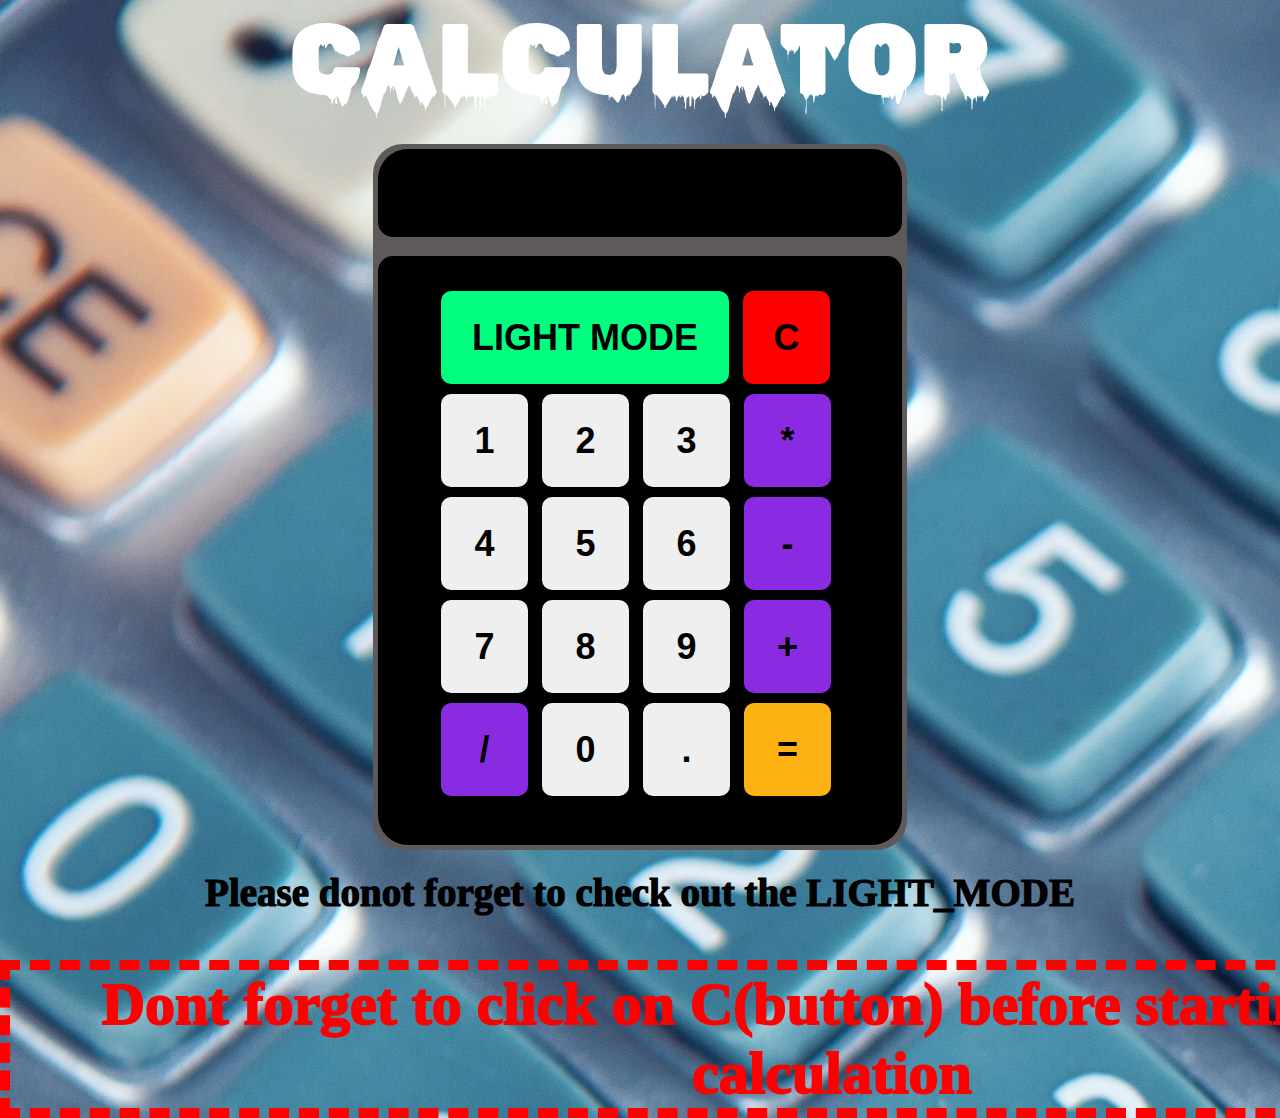
<file: index.html>
<!DOCTYPE html>
<html lang="en">
<head>
    <meta charset="UTF-8">
    <meta http-equiv="X-UA-Compatible" content="IE=edge">
    <meta name="viewport" content="width=device-width, initial-scale=1.0">
    <title>BASIC CALCULATOR</title>
    <link rel="icon" href="favicon.png" type="image/x-icon">
    <link rel="stylesheet" href="style.css">
    <link rel="preconnect" href="https://fonts.googleapis.com">
<link rel="preconnect" href="https://fonts.gstatic.com" crossorigin>
<link href="https://fonts.googleapis.com/css2?family=Rubik+Wet+Paint&display=swap" rel="stylesheet">
<script type="text/javascript" src="app.js" defer></script>
</head>
<body>
    <div class="calculator_title">CALCULATOR</div>
    <div class="body">
        <div class="screen"></div>
        <div class="keys">
            <a href="index-light.html"><button id="mode" ><b>LIGHT MODE</b></button></a>
            <button class="numbers" id="clear"><b>C</b></button>
            <button class="numbers" id="one"><b>1</b></button>
            <button class="numbers" id="two"><b>2</b></button>
            <button class="numbers" id="three"><b>3</b></button>
            <button class="numbers" id="multiplication"><b>*</b></button>
            <button class="numbers" id="four"><b>4</b></button>
            <button class="numbers" id="five"><b>5</b></button>
            <button class="numbers" id="six"><b>6</b></button>
            <button class="numbers" id="substraction"><b>-</b></button>
            <button class="numbers" id="seven"><b>7</b></button>
            <button class="numbers" id="eight"><b>8</b></button>
            <button class="numbers" id="nine"><b>9</b></button>
            <button class="numbers" id="addition"><b>+</b></button>
            <button class="numbers" id="division"><b>/</b></button>
            <button class="numbers" id="zero"><b>0</b></button>
            <button class="numbers" id="dot"><b>.</b></button>
            <button class="numbers" id="equals"><b>=</b></button>
        </div>
    </div>
    <div class="footer">Please donot forget to check out the LIGHT_MODE<br><br><div class="danger">Dont forget to click on C(button) before starting any new calculation</div></div>
</body>
</html>
</file>
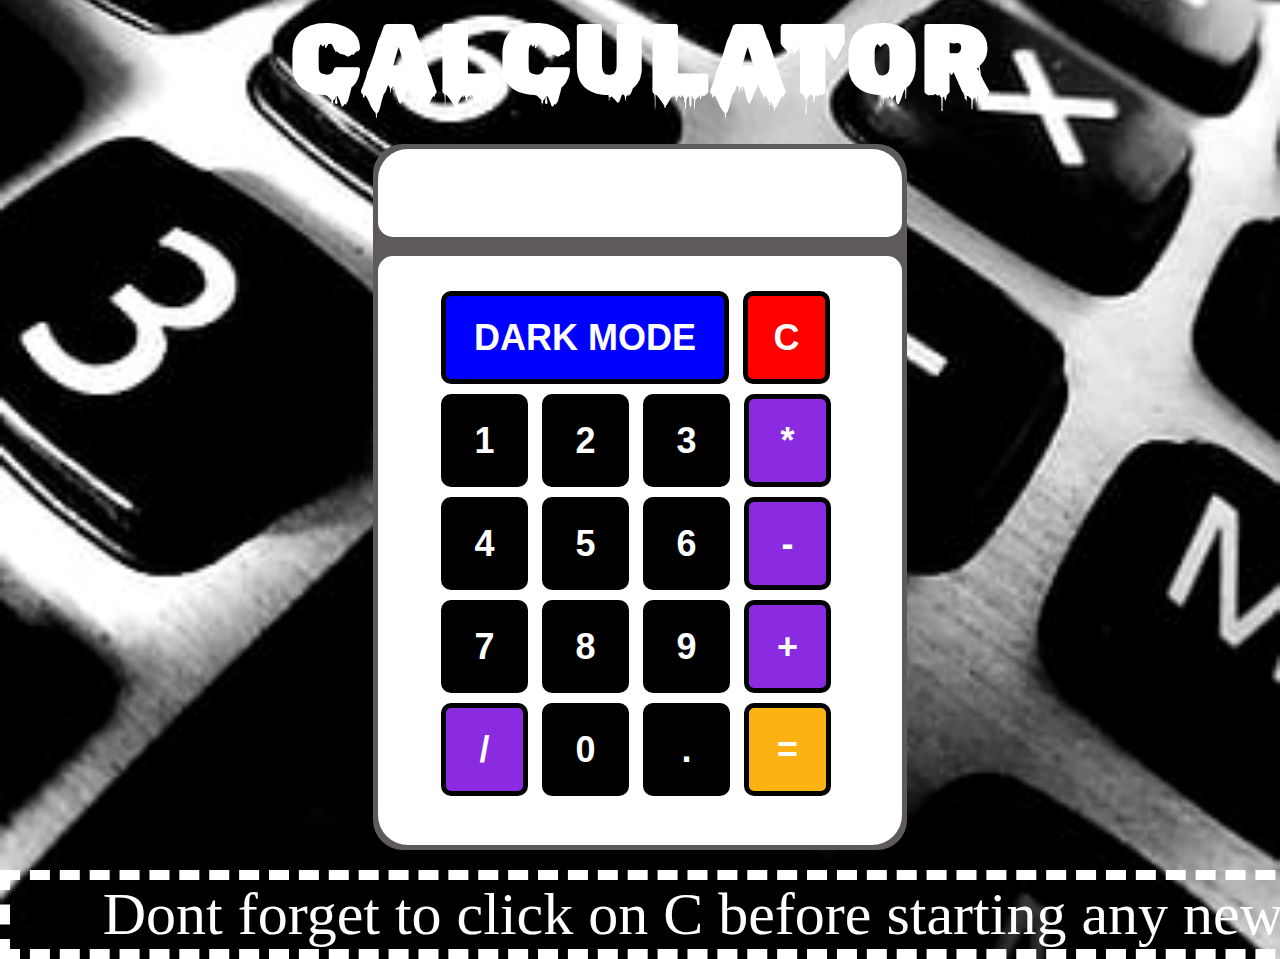
<file: index-light.html>
<!DOCTYPE html>
<html lang="en">
<head>
    <meta charset="UTF-8">
    <meta http-equiv="X-UA-Compatible" content="IE=edge">
    <meta name="viewport" content="width=device-width, initial-scale=1.0">
    <title>BASIC CALCULATOR</title>
    <link rel="icon" href="favicon.png" type="image/x-icon">
    <link rel="stylesheet" href="light.css">
    <link rel="preconnect" href="https://fonts.googleapis.com">
<link rel="preconnect" href="https://fonts.gstatic.com" crossorigin>
<link href="https://fonts.googleapis.com/css2?family=Rubik+Wet+Paint&display=swap" rel="stylesheet">
<script type="text/javascript" src="app.js" defer></script>
</head>
<body>
    <div class="calculator_title">CALCULATOR</div>
    <div class="body">
        <div class="screen"></div>
        <div class="keys">
            <a href="index.html"><button id="mode" ><b>DARK MODE</b></button></a>
            <button class="numbers" id="clear"><b>C</b></button>
            <button class="numbers" id="one"><b>1</b></button>
            <button class="numbers" id="two"><b>2</b></button>
            <button class="numbers" id="three"><b>3</b></button>
            <button class="numbers" id="multiplication"><b>*</b></button>
            <button class="numbers" id="four"><b>4</b></button>
            <button class="numbers" id="five"><b>5</b></button>
            <button class="numbers" id="six"><b>6</b></button>
            <button class="numbers" id="substraction"><b>-</b></button>
            <button class="numbers" id="seven"><b>7</b></button>
            <button class="numbers" id="eight"><b>8</b></button>
            <button class="numbers" id="nine"><b>9</b></button>
            <button class="numbers" id="addition"><b>+</b></button>
            <button class="numbers" id="division"><b>/</b></button>
            <button class="numbers" id="zero"><b>0</b></button>
            <button class="numbers" id="dot"><b>.</b></button>
            <button class="numbers" id="equals"><b>=</b></button>
        </div>
    </div>
    <div class="footer">Dont forget to click on C before starting any new calculation</div>
</body>
</html>
</file>
<file: style.css>
*{
    margin : 0px;
    padding : 0px ;
    border : 0px;
}
body {
    background-image:url("calculator.jpg")
}
div{
    margin :  auto;
}
.calculator_title{
    text-align: center;
    font-family: 'Rubik Wet Paint', cursive;
    color: white;
    font-size: 100px;
   
    
}
.body{
    height: 706px;
    width: 534px;
    background-color: rgb(94, 90, 90);
    margin-top: 25px;
    border-radius: 30px;
    padding-top: 5px;
    box-sizing:border-box ;
}

.screen{
    background-color:black;
    height: 88px;
    width: 524px; 
    border-top-left-radius: 30px;
    border-top-right-radius: 30px;
    border-bottom-left-radius: 15px;
    border-bottom-right-radius: 15px;
}
.keys{
    background-color:black;
    height: 589px;
    width: 524px; 
    border-bottom-left-radius: 30px;
    border-bottom-right-radius: 30px;
    border-top-left-radius: 15px;
    border-top-right-radius: 15px;
    margin-top: 19px;
    box-sizing:border-box ;
    padding-left: 58px;
    padding-top: 30px;
}
button{
    margin: 5px;
    width : 87px;
    height: 93px;
    border-radius:10px;
    
    font-size:36px;
}
#mode{
    width: 288px;
}
#clear{
    background-color: red;
}
#equals{
    background-color: rgb(252, 178, 19);
}
#addition ,  #substraction , #multiplication , #division{
    background-color: blueviolet;
}
#mode{
    background-color: springgreen;
}
a{
    color:black;
    text-decoration: none;
}
.screen{
    font-size: 58px;
    text-align: right;
    color: white;
    padding-top: 9px;
    box-sizing: border-box;
}
.footer{
    margin-top: 20px;
    font-size: 39px;
    font-weight: 1000;
    text-align: center;

}
.danger{
    color: red;
    font-size: 60px;
    border: 10px dashed red;
    width: 1644px;
}
</file>
<file: light.css>
*{
    margin : 0px;
    padding : 0px ;
    border : 0px;
}
body {
    background-image:url("bg2.jpg");
    height: 100%;
    background-position: center;
    background-repeat: no-repeat;
    background-size: cover;
}
div{
    margin :  auto;
}
.calculator_title{
    text-align: center;
    font-family: 'Rubik Wet Paint', cursive;
    color: white;
    font-size: 100px;
   
    
}
.body{
    height: 706px;
    width: 534px;
    background-color: rgb(94, 90, 90);
    margin-top: 25px;
    border-radius: 30px;
    padding-top: 5px;
    box-sizing:border-box ;
}

.screen{
    background-color:white;
    height: 88px;
    width: 524px; 
    border-top-left-radius: 30px;
    border-top-right-radius: 30px;
    border-bottom-left-radius: 15px;
    border-bottom-right-radius: 15px;
    font-size: 58px;
    text-align: right;
    color: black;
    padding-top: 9px;
    box-sizing: border-box;
}
.keys{
    background-color:white;
    height: 589px;
    width: 524px; 
    border-bottom-left-radius: 30px;
    border-bottom-right-radius: 30px;
    border-top-left-radius: 15px;
    border-top-right-radius: 15px;
    margin-top: 19px;
    box-sizing:border-box ;
    padding-left: 58px;
    padding-top: 30px;
}
button{
    margin: 5px;
    width : 87px;
    height: 93px;
    border-radius:10px;
    color:white;
    font-size:36px;
    background-color: black;
    border: 5px solid black;
}
#mode{
    width: 288px;
}
#clear{
    background-color: red;
}
#equals{
    background-color: rgb(252, 178, 19);
}
#addition ,  #substraction , #multiplication , #division{
    background-color: blueviolet;
}
#mode{
    background-color:blue;
}
a{
    color:white;
    text-decoration: none;
}
.footer{
    margin-top: 20px;
        color:white;
        font-size: 60px;
        border: 10px dashed white;
        width: 1644px;
    text-align: center;
}
.input{
    background-color:white;
    height: 88px;
    width: 524px; 
    border-top-left-radius: 30px;
    border-top-right-radius: 30px;
    border-bottom-left-radius: 15px;
    border-bottom-right-radius: 15px;
}
</file>
